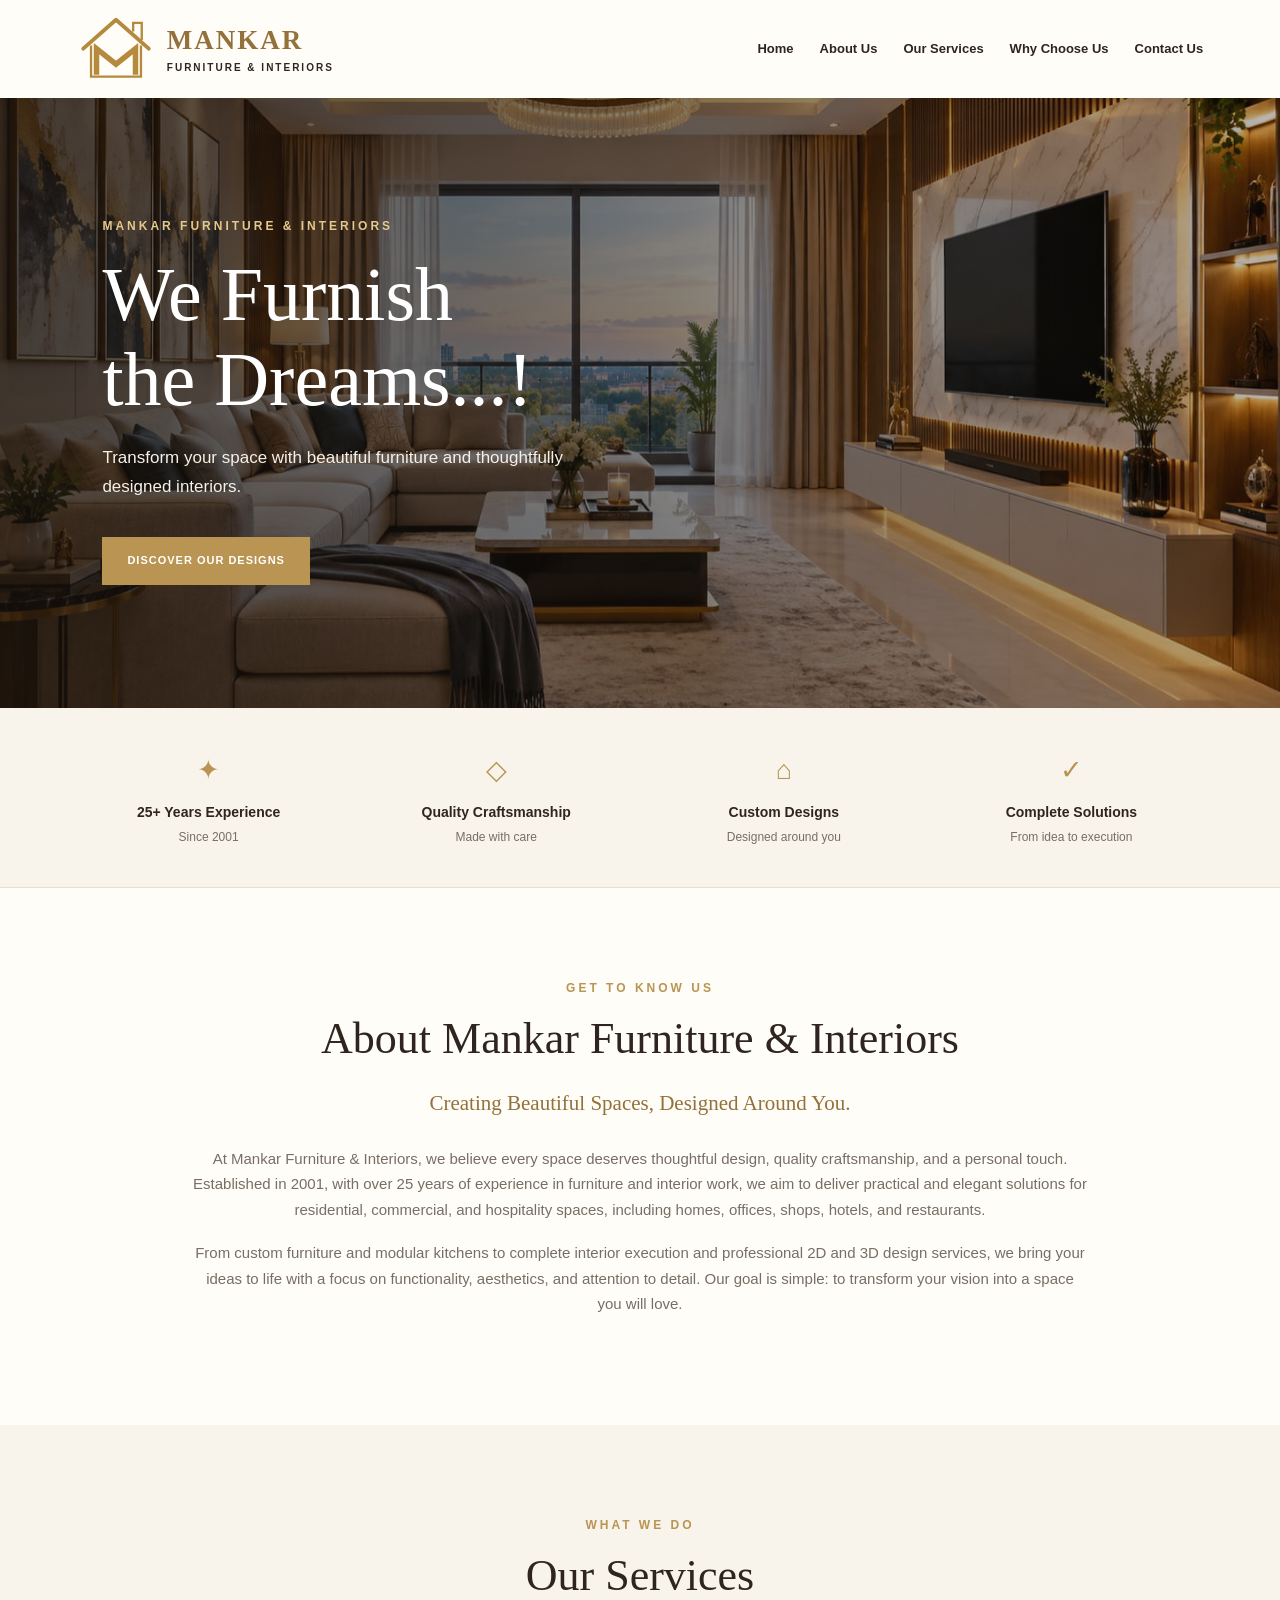
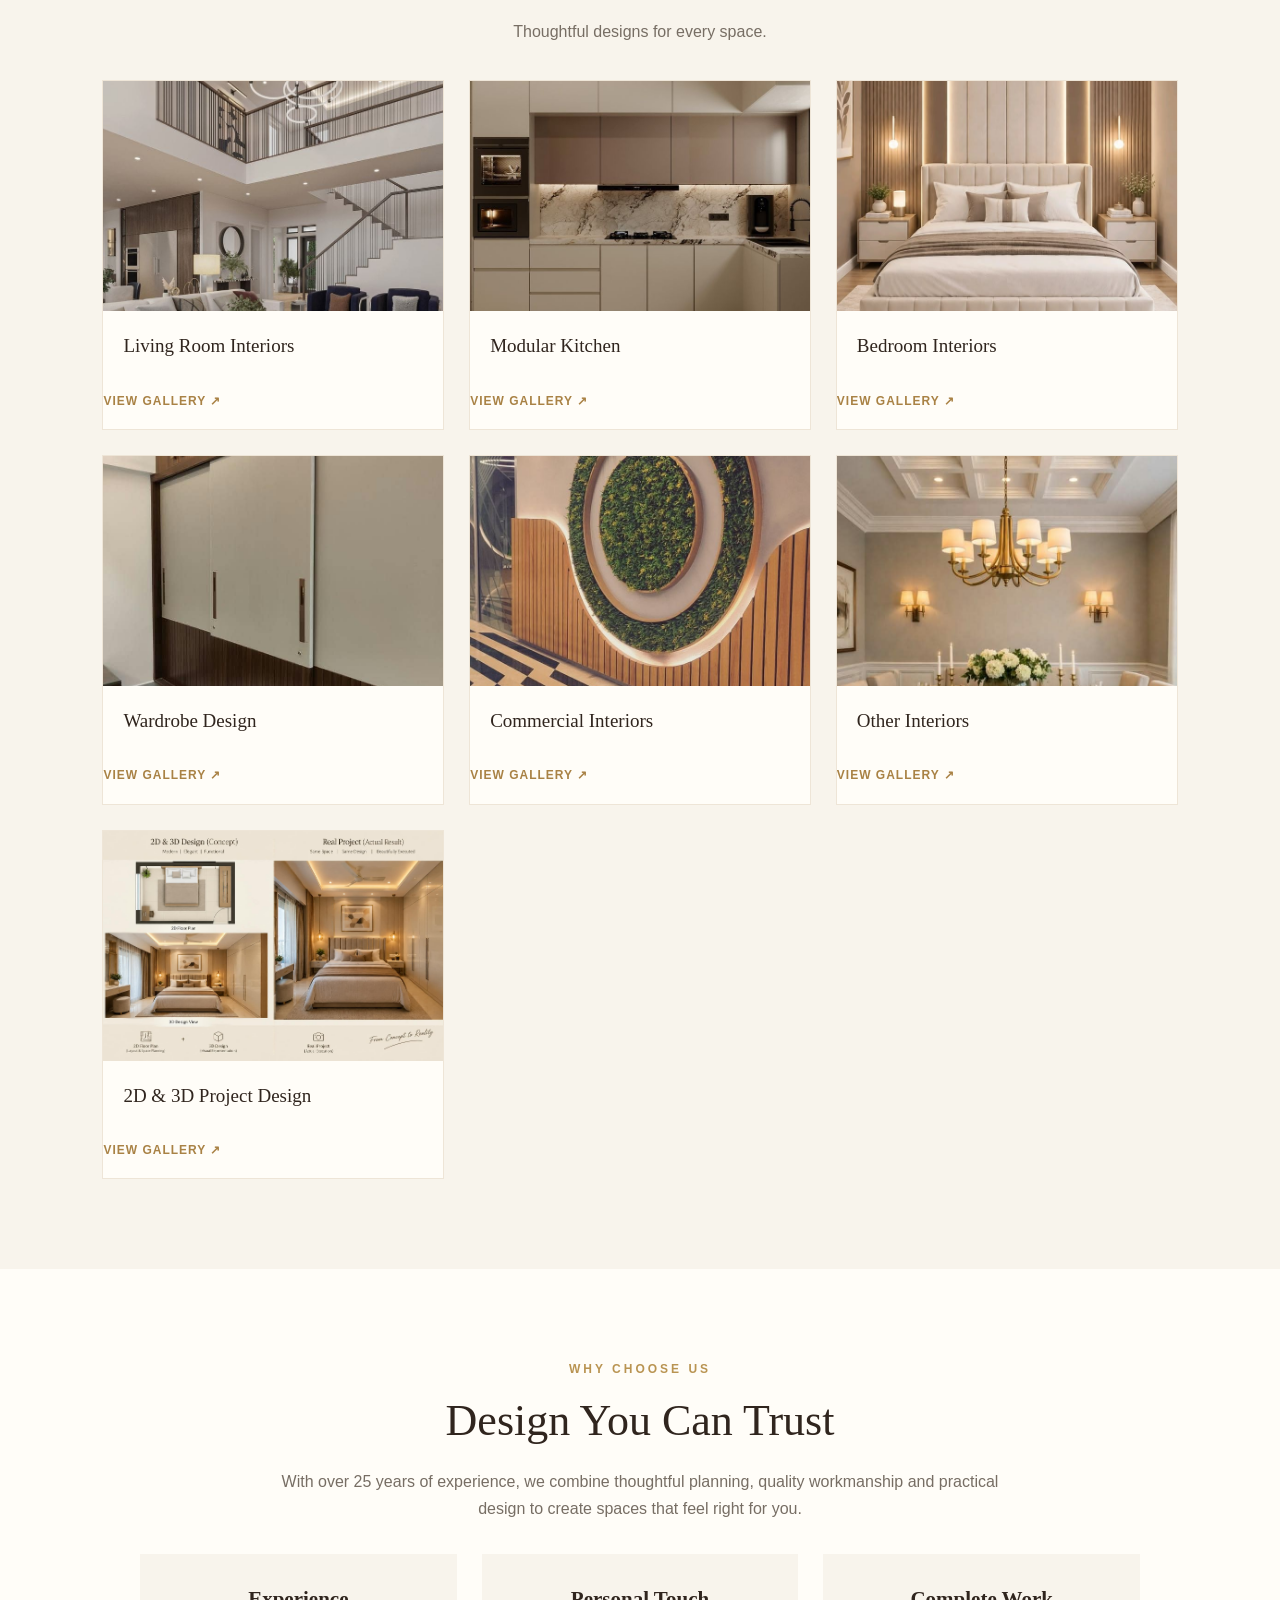
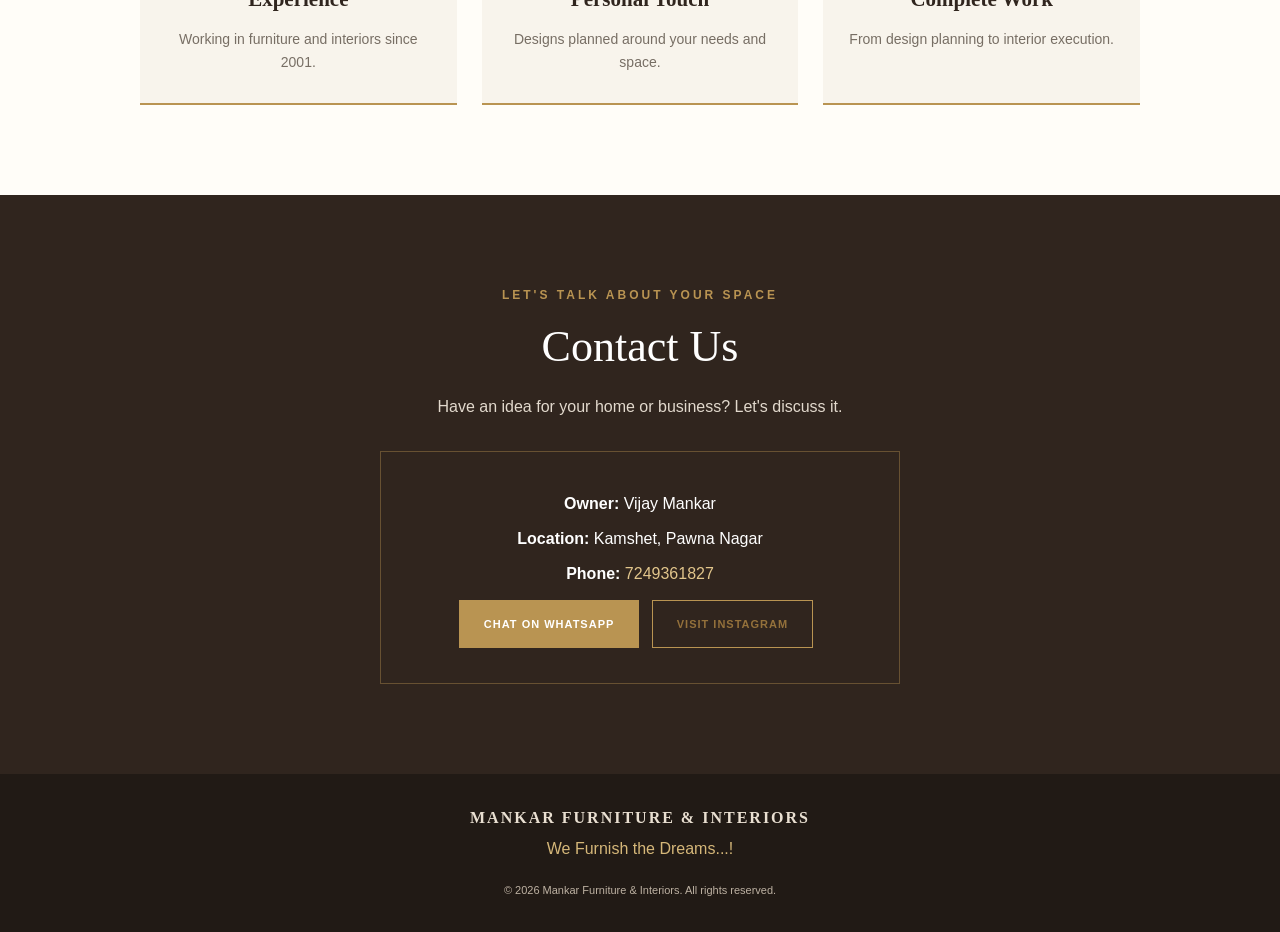
<file: index.html>
<!DOCTYPE html>
<html lang="en">
<head>
  <meta charset="UTF-8">
  <meta name="viewport" content="width=device-width, initial-scale=1.0">
  <title>Mankar Furniture & Interiors</title>
  <link rel="stylesheet" href="style.css">
</head>
<body>

  <header class="header">

    <a href="#home" class="brand">
      <span class="brand-mark">
        <svg viewBox="0 0 100 85" xmlns="http://www.w3.org/2000/svg">
          <path d="M8 42 L50 5 L92 42"
                fill="none" stroke="#b58a3c" stroke-width="5"
                stroke-linecap="round" stroke-linejoin="round"/>
          <path d="M18 38 V78 H82 V38"
                fill="none" stroke="#b58a3c" stroke-width="3"/>
          <path d="M25 72 V42 L50 62 L75 42 V72"
                fill="none" stroke="#b58a3c" stroke-width="7"
                stroke-linecap="square" stroke-linejoin="miter"/>
          <path d="M72 20 V9 H83 V31"
                fill="none" stroke="#b58a3c" stroke-width="3"/>
        </svg>
      </span>

      <span class="brand-name">
        MANKAR
        <small>FURNITURE & INTERIORS</small>
      </span>
    </a>

    <button class="menu-toggle" id="menuToggle" aria-label="Toggle menu">☰</button>

    <nav id="navigation">
      <a href="#home">Home</a>
      <a href="#about">About Us</a>
      <a href="#services">Our Services</a>
      <a href="#why-us">Why Choose Us</a>
      <a href="#contact">Contact Us</a>
    </nav>

  </header>

  <main>
    <section class="hero" id="home">
      <div class="hero-content">
        <p class="eyebrow">MANKAR FURNITURE & INTERIORS</p>
        <h1>We Furnish<br>the Dreams...!</h1>
        <p>Transform your space with beautiful furniture and thoughtfully designed interiors.</p>
        <a class="gold-button" href="#services">DISCOVER OUR DESIGNS</a>
      </div>
    </section>

    <section class="features">
      <div><span>✦</span><h3>25+ Years Experience</h3><p>Since 2001</p></div>
      <div><span>◇</span><h3>Quality Craftsmanship</h3><p>Made with care</p></div>
      <div><span>⌂</span><h3>Custom Designs</h3><p>Designed around you</p></div>
      <div><span>✓</span><h3>Complete Solutions</h3><p>From idea to execution</p></div>
    </section>

    <section class="section about" id="about">
      <p class="eyebrow">GET TO KNOW US</p>
      <h2>About Mankar Furniture & Interiors</h2>
      <h3>Creating Beautiful Spaces, Designed Around You.</h3>
      <p>At Mankar Furniture & Interiors, we believe every space deserves thoughtful design, quality craftsmanship, and a personal touch. Established in 2001, with over 25 years of experience in furniture and interior work, we aim to deliver practical and elegant solutions for residential, commercial, and hospitality spaces, including homes, offices, shops, hotels, and restaurants.</p>
      <p>From custom furniture and modular kitchens to complete interior execution and professional 2D and 3D design services, we bring your ideas to life with a focus on functionality, aesthetics, and attention to detail. Our goal is simple: to transform your vision into a space you will love.</p>
    </section>

    <section class="section services" id="services">
      <p class="eyebrow">WHAT WE DO</p>
      <h2>Our Services</h2>
      <p class="section-intro">Thoughtful designs for every space.</p>

      <div class="service-grid">

        <a class="service-card" href="gallery.html?category=living">
          <div class="service-image living"></div>
          <h3>Living Room Interiors</h3>
          <span class="view-gallery">VIEW GALLERY ↗</span>
        </a>

        <a class="service-card" href="gallery.html?category=kitchen">
          <div class="service-image kitchen"></div>
          <h3>Modular Kitchen</h3>
          <span class="view-gallery">VIEW GALLERY ↗</span>
        </a>

        <a class="service-card" href="gallery.html?category=bedroom">
          <div class="service-image bedroom"></div>
          <h3>Bedroom Interiors</h3>
          <span class="view-gallery">VIEW GALLERY ↗</span>
        </a>

        <a class="service-card" href="gallery.html?category=wardrobe">
          <div class="service-image wardrobe"></div>
          <h3>Wardrobe Design</h3>
          <span class="view-gallery">VIEW GALLERY ↗</span>
        </a>

        <a class="service-card" href="gallery.html?category=commercial">
          <div class="service-image commercial"></div>
          <h3>Commercial Interiors</h3>
          <span class="view-gallery">VIEW GALLERY ↗</span>
        </a>

        <a class="service-card" href="gallery.html?category=other">
          <div class="service-image other"></div>
          <h3>Other Interiors</h3>
          <span class="view-gallery">VIEW GALLERY ↗</span>
        </a>

        <a class="service-card" href="gallery.html?category=design">
          <div class="service-image design"></div>
          <h3>2D & 3D Project Design</h3>
          <span class="view-gallery">VIEW GALLERY ↗</span>
        </a>

      </div>
    </section>

    <section class="section why-us" id="why-us">
      <p class="eyebrow">WHY CHOOSE US</p>
      <h2>Design You Can Trust</h2>
      <p>With over 25 years of experience, we combine thoughtful planning, quality workmanship and practical design to create spaces that feel right for you.</p>

      <div class="why-grid">
        <div><h3>Experience</h3><p>Working in furniture and interiors since 2001.</p></div>
        <div><h3>Personal Touch</h3><p>Designs planned around your needs and space.</p></div>
        <div><h3>Complete Work</h3><p>From design planning to interior execution.</p></div>
      </div>
    </section>

    <section class="section contact" id="contact">
      <p class="eyebrow">LET'S TALK ABOUT YOUR SPACE</p>
      <h2>Contact Us</h2>
      <p>Have an idea for your home or business? Let's discuss it.</p>

      <div class="contact-details">
        <p><strong>Owner:</strong> Vijay Mankar</p>
        <p><strong>Location:</strong> Kamshet, Pawna Nagar</p>
        <p><strong>Phone:</strong> <a href="tel:7249361827">7249361827</a></p>
        <a class="gold-button" href="https://wa.me/917249361827" target="_blank" rel="noopener">CHAT ON WHATSAPP</a>
        <a class="outline-button" href="https://www.instagram.com/mankarinteriors" target="_blank" rel="noopener">VISIT INSTAGRAM</a>
      </div>
    </section>
  </main>

  <footer>
    <p>MANKAR FURNITURE & INTERIORS</p>
    <p>We Furnish the Dreams...!</p>
    <small>© <span id="year"></span> Mankar Furniture & Interiors. All rights reserved.</small>
  </footer>

  <script src="script.js"></script>
</body>
</html>
</file>
<file: style.css>
:root {
  --cream: #f8f4ec;
  --ivory: #fffdf8;
  --gold: #b99452;
  --gold-dark: #94713b;
  --brown: #30251e;
  --muted: #776e64;
  --white: #ffffff;
}

* {
  margin: 0;
  padding: 0;
  box-sizing: border-box;
}

html {
  scroll-behavior: smooth;
  scroll-padding-top: 90px;
}

body {
  font-family: "Segoe UI", Arial, sans-serif;
  background: var(--ivory);
  color: var(--brown);
  line-height: 1.7;
}

a {
  color: inherit;
  text-decoration: none;
}

/* HEADER */

.header {
  min-height: 92px;
  padding: 14px 6%;
  background: var(--ivory);
  display: flex;
  align-items: center;
  justify-content: space-between;
  gap: 24px;
  position: sticky;
  top: 0;
  z-index: 1000;
  box-shadow: 0 2px 14px #30251e0d;
}

/* LOGO */

.brand {
  display: flex;
  align-items: center;
  gap: 12px;
  flex-shrink: 0;
  text-decoration: none;
  color: var(--brown);
}

.brand-mark {
  width: 78px;
  height: 70px;
  display: flex;
  align-items: center;
  justify-content: center;
  background: transparent;
  border: none;
  flex-shrink: 0;
}

.brand-mark svg {
  width: 100%;
  height: 100%;
  display: block;
}

.brand-name {
  font-family: Georgia, serif;
  font-size: 27px;
  font-weight: bold;
  letter-spacing: 2px;
  line-height: 1.2;
  color: var(--gold-dark);
}

.brand-name small {
  display: block;
  font-family: Arial, sans-serif;
  font-size: 10px;
  font-weight: 600;
  letter-spacing: 2px;
  margin-top: 5px;
  color: var(--brown);
}

/* NAVIGATION */

.header nav {
  display: flex;
  align-items: center;
  justify-content: flex-end;
  gap: 26px;
  margin-left: auto;
}

.header nav a {
  font-size: 13px;
  font-weight: 600;
  white-space: nowrap;
  transition: color 0.2s;
}

.header nav a:hover {
  color: var(--gold-dark);
}

.menu-toggle {
  display: none;
  border: 0;
  background: transparent;
  color: var(--brown);
  font-size: 28px;
  cursor: pointer;
}

/* HOME HERO SECTION */

.hero {
  min-height: 610px;
  display: flex;
  align-items: center;
  padding: 70px 8%;
  color: var(--white);
  background:
    linear-gradient(90deg, rgba(22, 18, 14, 0.76), rgba(22, 18, 14, 0.30)),
    url("images/front pic.jpeg") center center / cover no-repeat;
}

.hero-content {
  max-width: 650px;
}

.eyebrow {
  color: var(--gold);
  font-size: 12px;
  font-weight: 700;
  letter-spacing: 3px;
  margin-bottom: 15px;
}

.hero .eyebrow {
  color: #e4c98d;
}

.hero h1 {
  font-family: Georgia, "Times New Roman", serif;
  font-size: clamp(44px, 6vw, 76px);
  font-weight: 500;
  line-height: 1.12;
  margin-bottom: 22px;
}

.hero-content > p:not(.eyebrow) {
  max-width: 490px;
  font-size: 17px;
  color: #f6f0e7;
  margin-bottom: 30px;
}

/* BUTTONS */

.gold-button,
.outline-button {
  display: inline-flex;
  align-items: center;
  justify-content: center;
  min-height: 48px;
  padding: 13px 24px;
  margin: 5px 8px 5px 0;
  font-size: 11px;
  font-weight: 700;
  letter-spacing: 1px;
  transition: background 0.2s, transform 0.2s;
}

.gold-button {
  background: var(--gold);
  color: var(--white);
  border: 1px solid var(--gold);
}

.gold-button:hover {
  background: var(--gold-dark);
  transform: translateY(-2px);
}

.outline-button {
  color: var(--gold-dark);
  border: 1px solid var(--gold);
}

/* FEATURES */

.features {
  display: grid;
  grid-template-columns: repeat(4, 1fr);
  padding: 32px 6%;
  background: var(--cream);
  border-bottom: 1px solid #e9dfcf;
  text-align: center;
  gap: 24px;
}

.features > div {
  padding: 8px;
}

.features span {
  font-size: 27px;
  color: var(--gold);
}

.features h3 {
  font-size: 14px;
  margin: 7px 0 2px;
}

.features p {
  font-size: 12px;
  color: var(--muted);
}

/* GENERAL SECTIONS */

.section {
  padding: 90px 8%;
  text-align: center;
}

.section h2 {
  font-family: Georgia, "Times New Roman", serif;
  font-size: clamp(30px, 4vw, 44px);
  font-weight: 500;
  line-height: 1.2;
  margin-bottom: 20px;
}

.section h3 {
  font-size: 17px;
}

/* ABOUT */

.about {
  max-width: 1100px;
  margin: auto;
}

.about > h3 {
  color: var(--gold-dark);
  font-family: Georgia, serif;
  font-size: 21px;
  font-weight: 500;
  margin-bottom: 24px;
}

.about > p:not(.eyebrow) {
  max-width: 900px;
  margin: 0 auto 18px;
  color: var(--muted);
  font-size: 15px;
}

/* SERVICES */

.services {
  background: var(--cream);
}

.section-intro {
  color: var(--muted);
  margin: -5px 0 35px;
}

.service-grid {
  display: grid;
  grid-template-columns: repeat(3, minmax(0, 1fr));
  gap: 25px;
  max-width: 1200px;
  margin: 0 auto;
}

.service-card {
  display: block;
  background: var(--ivory);
  border: 1px solid #eee5d7;
  text-align: left;
  overflow: hidden;
  color: inherit;
  text-decoration: none;
  transition: transform 0.25s, box-shadow 0.25s;
}

.service-card:hover {
  transform: translateY(-5px);
  box-shadow: 0 12px 30px #30251e12;
}

.service-image {
  height: 230px;
  background-color: #e5ded2;
  background-position: center;
  background-size: cover;
}

.service-card h3 {
  padding: 19px 20px 23px;
  font-family: Georgia, serif;
  font-size: 19px;
  font-weight: 500;
}

/* SERVICE IMAGES */

.living {
  background-image: url("images/Living Room.jpeg");
}

.kitchen {
  background-image: url("images/kitchen-1.jpg");
}

.bedroom {
  background-image: url("images/bedroom-1.jpeg");
}

.wardrobe {
  background-image: url("images/wardrobe-1.jpeg");
}

.commercial {
  background-image: url("images/commercial-1.jpeg");
}

.other {
  background-image: url("images/other interiors-1.jpeg");
}

.design {
  background-image: url("images/2D&3D-1.jpeg");
}

.view-gallery {
  display: inline-block;
  margin: 0 0 18px;
  color: #a98245;
  font-size: 12px;
  letter-spacing: 1px;
  font-weight: 600;
}

/* WHY CHOOSE US */

.why-us > p:not(.eyebrow) {
  max-width: 760px;
  margin: 0 auto 32px;
  color: var(--muted);
}

.why-grid {
  display: grid;
  grid-template-columns: repeat(3, 1fr);
  gap: 25px;
  max-width: 1000px;
  margin: 30px auto 0;
}

.why-grid > div {
  padding: 28px 22px;
  background: var(--cream);
  border-bottom: 2px solid var(--gold);
}

.why-grid h3 {
  font-family: Georgia, serif;
  font-size: 21px;
  margin-bottom: 10px;
}

.why-grid p {
  color: var(--muted);
  font-size: 14px;
}

/* CONTACT */

.contact {
  background: #30251e;
  color: var(--white);
}

.contact > p:not(.eyebrow) {
  color: #e2d9cd;
  margin-bottom: 22px;
}

.contact-details {
  max-width: 520px;
  margin: 30px auto 0;
  padding: 30px;
  border: 1px solid #b9945266;
}

.contact-details p {
  margin: 8px 0;
}

.contact-details p a {
  color: #e2c68c;
}

/* FOOTER */

footer {
  text-align: center;
  background: #211a15;
  color: #e9dfd1;
  padding: 30px 15px;
}

footer > p:first-child {
  font-family: Georgia, serif;
  letter-spacing: 2px;
  font-weight: 700;
}

footer > p:nth-child(2) {
  color: #d5b779;
  margin: 4px 0 12px;
}

footer small {
  color: #bdb1a2;
  font-size: 11px;
}

/* FULL SCREEN GALLERY IMAGE PREVIEW */

.gallery-item img {
  cursor: zoom-in;
}

.image-preview {
  display: none;
  position: fixed;
  z-index: 9999;
  top: 0;
  left: 0;
  width: 100%;
  height: 100%;
  background: rgba(0, 0, 0, 0.92);
  justify-content: center;
  align-items: center;
  padding: 30px;
}

.image-preview.active {
  display: flex;
}

.image-preview img {
  max-width: 90%;
  max-height: 90%;
  object-fit: contain;
  border-radius: 8px;
}

.close-preview {
  position: absolute;
  top: 20px;
  right: 35px;
  color: white;
  font-size: 45px;
  cursor: pointer;
  font-weight: 300;
}

.close-preview:hover {
  color: #c9a66b;
}

/* TABLET RESPONSIVE */

@media (max-width: 1000px) {
  .header {
    padding: 14px 4%;
  }

  .header nav {
    gap: 14px;
  }

  .header nav a {
    font-size: 12px;
  }

  .brand-name {
    font-size: 21px;
  }

  .service-grid {
    grid-template-columns: repeat(2, minmax(0, 1fr));
  }
}

/* MOBILE RESPONSIVE */

@media (max-width: 720px) {
  .header {
    min-height: 78px;
    padding: 10px 5%;
  }

  .brand-mark {
    width: 55px;
    height: 50px;
  }

  .brand-name {
    font-size: 17px;
    letter-spacing: 1px;
  }

  .brand-name small {
    font-size: 8px;
    letter-spacing: 1px;
  }

  .menu-toggle {
    display: block;
  }

  .header nav {
    display: none;
    position: absolute;
    top: 100%;
    left: 0;
    width: 100%;
    background: var(--ivory);
    padding: 12px 5% 22px;
    flex-direction: column;
    align-items: stretch;
    gap: 0;
    box-shadow: 0 10px 15px #30251e12;
  }

  .header nav.open {
    display: flex;
  }

  .header nav a {
    padding: 12px 0;
    border-bottom: 1px solid #eee5d7;
    font-size: 14px;
  }

  .hero {
    min-height: 540px;
    padding: 55px 7%;
    background-position: center center;
  }

  .hero h1 {
    font-size: clamp(42px, 11vw, 62px);
  }

  .hero-content > p:not(.eyebrow) {
    font-size: 15px;
  }

  .features {
    grid-template-columns: repeat(2, 1fr);
    gap: 20px 10px;
    padding: 28px 4%;
  }

  .section {
    padding: 65px 6%;
  }

  .service-grid {
    grid-template-columns: 1fr;
    gap: 20px;
  }

  .service-image {
    height: 245px;
  }

  .why-grid {
    grid-template-columns: 1fr;
  }

  .contact-details {
    padding: 24px 15px;
  }

  .image-preview {
    padding: 15px;
  }

  .image-preview img {
    max-width: 100%;
    max-height: 85%;
  }

  .close-preview {
    top: 10px;
    right: 20px;
  }
}

/* REDUCED MOTION */

@media (prefers-reduced-motion: reduce) {
  html {
    scroll-behavior: auto;
  }

  *, *::before, *::after {
    transition-duration: 0.01ms !important;
  }
}
</file>
